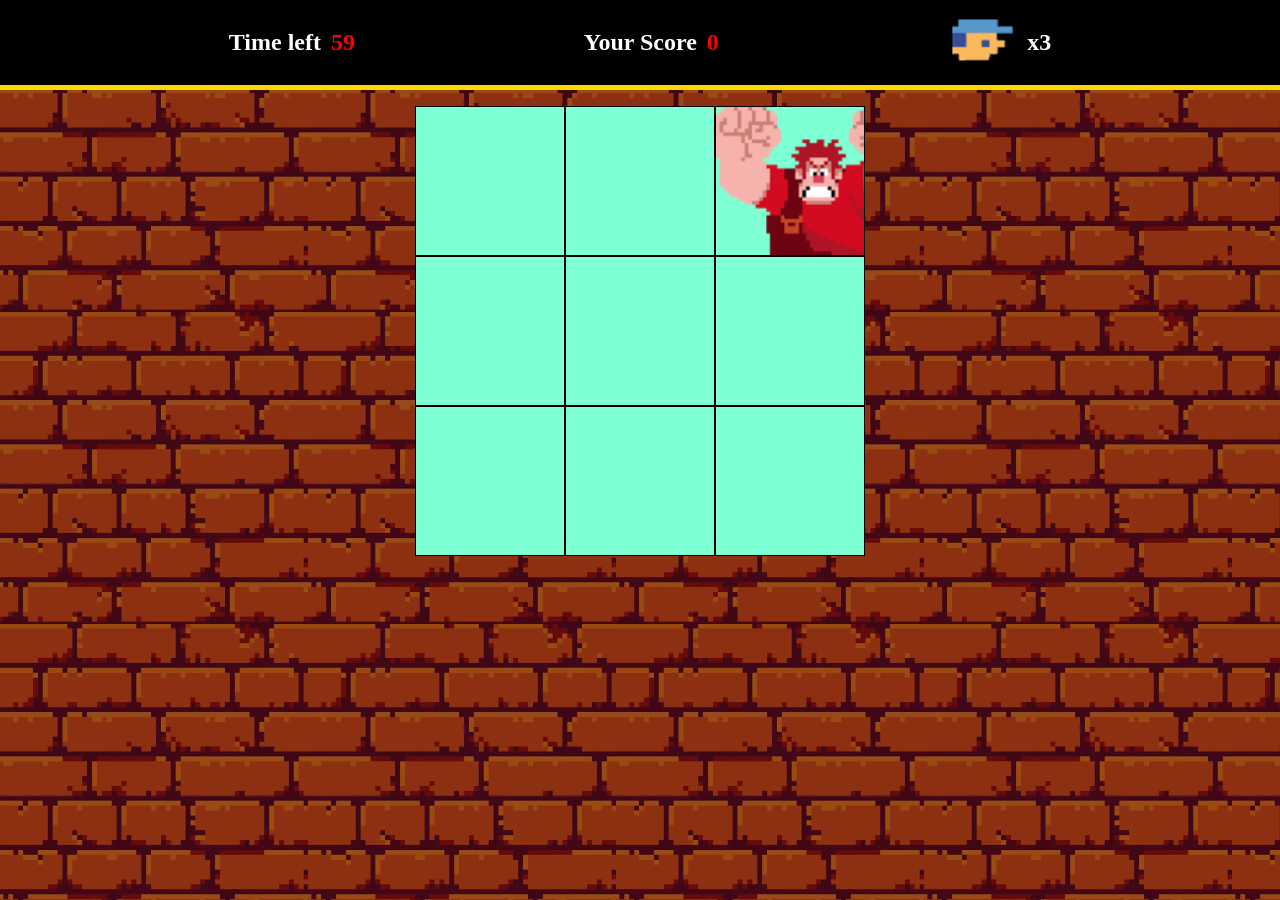
<file: detona-ralph/index.html>
<!DOCTYPE html>
<html lang="pt-br">
<head>
    <meta charset="UTF-8">
    <meta name="viewport" content="width=device-width, initial-scale=1.0">
    <title>Detona Ralph</title>
    <link rel="stylesheet" href="./src/styles/reset.css">
    <link rel="stylesheet" href="./src/styles/main.css">
</head>
<body>
    <div class="container">
        <div class="menu">
            <div class="menu-time">
                <h2>Time left</h2>
                <h2 id="time-left" style="color: red;">0</h2>
            </div>
            <div class="menu-score">
                <h2>Your Score</h2>
                <h2 id="score" style="color: red;">0</h2>
            </div>
            <div class="menu-lives">
                <img src="./src/images/player.png" alt="foto do jogador" height="60px">
                <h2>x3</h2>
            </div>
        </div>

        <div class="panel">
            <div class="panel-row">
                <div class="square enemy" id="1"></div>
                <div class="square" id="2"></div>
                <div class="square" id="3"></div>
            </div>
            <div class="panel-row">
                <div class="square" id="4"></div>
                <div class="square" id="5"></div>
                <div class="square" id="6"></div>
            </div>
            <div class="panel-row">
                <div class="square" id="7"></div>
                <div class="square" id="8"></div>
                <div class="square" id="9"></div>
            </div>
        </div>
    </div>

    <script defer src="./src/scripts/engine.js"></script>
</body>
</html>
</file>
<file: detona-ralph/src/styles/main.css>
.container {
    display: flex;
    flex-direction: column;
    height: 100vh;
    align-items: center;
    background-image: url(../images/wall.png);
}

.menu {
    display: flex;
    justify-content: space-evenly;
    align-items: center;
    height: 90px;
    width: 100%;
    background-color: #000000;
    color: #ffffff;
    border-bottom: 5px solid #ffd700;
}

.menu-time,
.menu-score,
.menu-lives {
    display: flex;
    align-items: center;
    gap: 10px;
}

.panel {
    margin-top: 1rem;
}

.panel-row {
    display: flex;
}

.square {
    height: 150px;
    width: 150px;
    border: 1px solid black;
    background-color: #7fffd4;
}

.enemy {
    background-image: url("../images/ralph.png");
    background-size: cover;
}
</file>
